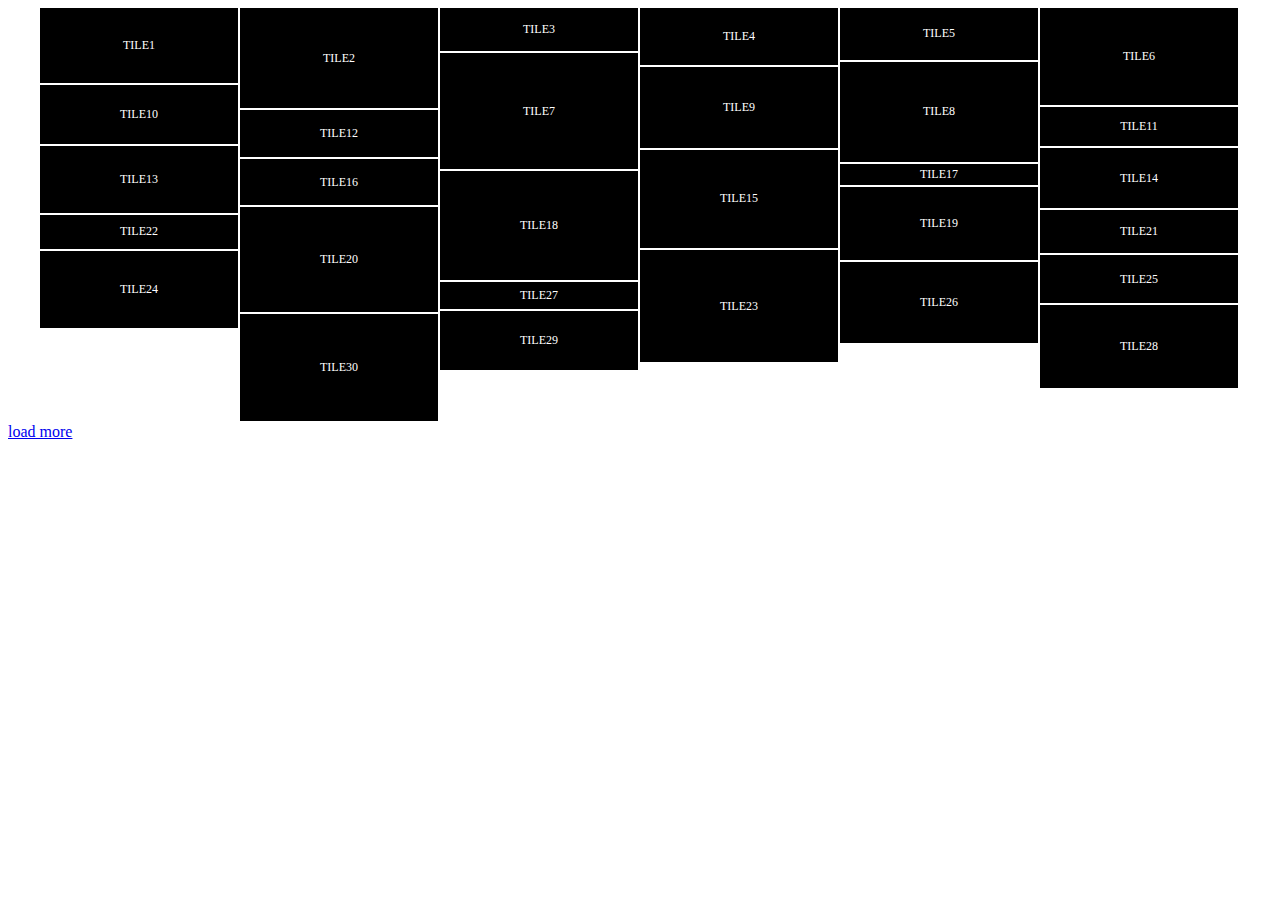
<file: index.html>
<!DOCTYPE html>
<html lang="en">
<head>
  <meta charset="utf-8">
  <meta name="viewport" content="width=device-width,initial-scale=1"/>
  <title>Pinterest UI Demo!</title>
  <script type="text/javascript" src="http://ajax.googleapis.com/ajax/libs/jquery/1.7.2/jquery.min.js"></script>
  <script type="text/javascript" src="lib/underscore-1.2.2.js"></script>
  <script type="text/javascript" src="lib/knockout-2.1.0.js"></script>
  <script type="text/javascript" src="lib/utils.js"></script>
  <script type="text/javascript" src="pinterest.tile.js"></script>
  <script type="text/javascript" src="main.js"></script>
  <style type="text/css">
    .tile{
      background-color: #000;
      border-bottom: 2px solid #fff;
      color: #fff;
      padding-bottom: 0px;
      padding-top: 0px;
      font-size: 12px;
    }
  </style>
</head>

<body>

  <div id="container_dom" data-bind="foreach: contents">
    <div style="position: absolute;width: 198px;top:0px;left:0px;">
      <center class="tile" data-bind="style:{'line-height':height + 'px'}">TILE<span data-bind="text:name"></span></center>
    </div>
  </div>
  <div>
    <a href="#" data-bind="click: load_more">load more</a>
  </div>
</body>
</html>
</file>
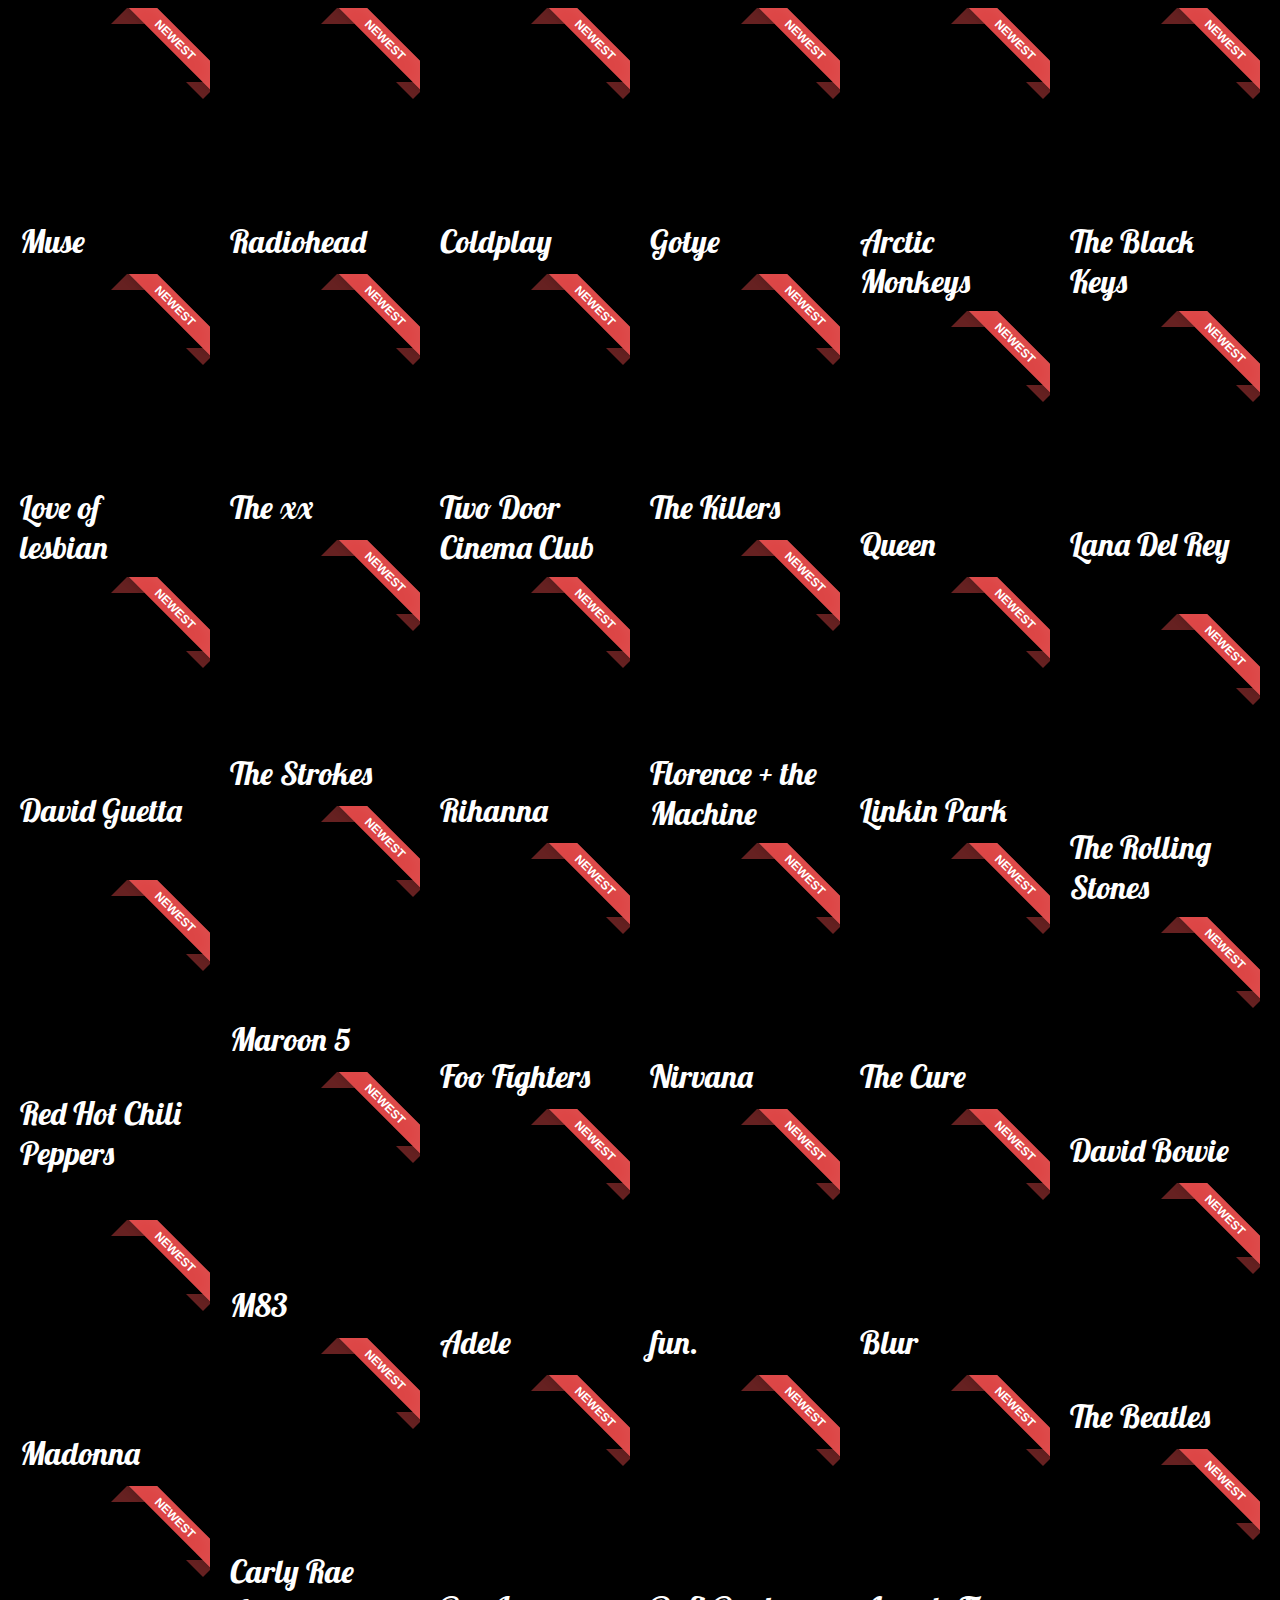
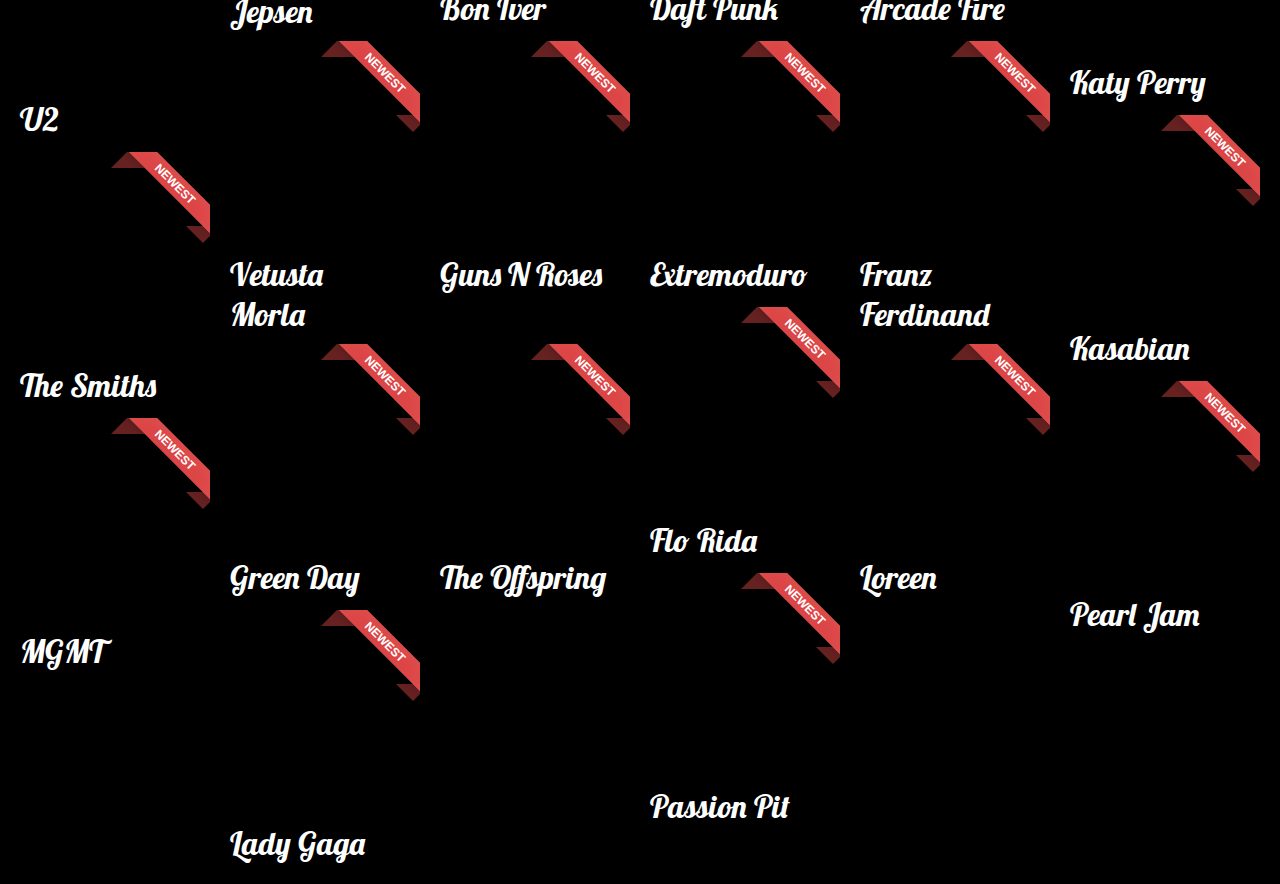
<file: lastfm.html>
<!DOCTYPE html>
<html lang="en">
<head>
  <meta charset="utf-8">
  <meta name="viewport" content="width=device-width,initial-scale=1"/>
  <title>Pinterest UI Demo! (Lastfm)</title>
  <link href='http://fonts.googleapis.com/css?family=Lobster|Oswald|Open+Sans+Condensed:300' rel='stylesheet' type='text/css'>
  <script type="text/javascript" src="http://ajax.googleapis.com/ajax/libs/jquery/1.7.2/jquery.min.js"></script>
  <script type="text/javascript" src="lib/jquery.lazyload.min.js"></script>
  <script type="text/javascript" src="lib/underscore-1.2.2.js"></script>
  <script type="text/javascript" src="lib/knockout-2.1.0.js"></script>
  <script type="text/javascript" src="lib/utils.js"></script>
  <script type="text/javascript" src="pinterest.tile.js"></script>
  <script type="text/javascript" src="lastfm.js"></script>
  <link href="stylesheets/lastfm.css" media="screen" rel="stylesheet" type="text/css">
</head>

<body style="background-color: black;">

  <div id="container_dom" data-bind="foreach: contents">
    <div class="tile" name="tile">
      <div class="tile-inner">
        <div class="side-corner-tag">
          <img src='images/lastfm.png' width="190" data-bind="attr:{'data-original':image[3]['text']}"></img>
          <p><span>newest</span></p>
        </div>
        <div class="tile-title"data-bind="text: name">title</div>
      </div>
    </div>
  </div>

</body>
</html>
</file>
<file: stylesheets/lastfm.css>
.side-corner-tag {
  position: relative;
  color: #fff;
  display: inline-block;
  padding: 5px;
  overflow: hidden;
  font-family: Arial, sans-serif;
  font-weight: 900;
}
.side-corner-tag p {
  display: inline;
}
.side-corner-tag p span {
  position: absolute;
  display: inline-block;
  right: -25px;
  box-shadow: 0px 0px 10px rgba(0, 0, 0, 0.2), inset 0px 5px 30px rgba(255, 255, 255, 0.2);
  text-align: center;
  text-transform: uppercase;
  top: 22px;
  background: #d93131;
  width: 100px;
  padding: 3px 10px;
  -webkit-transform: rotate(45deg);
  -moz-transform: rotate(45deg);
  -o-transform: rotate(45deg);
  -ms-transform: rotate(45deg);
}
.side-corner-tag p:before {
  content: "";
  width: 0;
  height: 0;
  position: absolute;
  top: -18px;
  right: 65px;
  z-index: -1;
  border: 17px solid;
  border-color: transparent transparent #662121 transparent;
}
.side-corner-tag p:after {
  content: "";
  width: 0;
  height: 0;
  position: absolute;
  top: 74px;
  z-index: -1;
  right: -10px;
  border: 17px solid;
  border-color: #662121 transparent transparent transparent;
}
.tile {
  position: absolute;
  width: 190px;
  top: 0px;
  left: 0px;
  background-color: transparent;
  color: #fff;
  padding-bottom: 0px;
  padding-top: 0px;
  font-size: 12px;
}
.tile-inner {
  padding-bottom: 10px;
}
.tile-title {
  background-color: black;
  font-size: 32px;
  font-family: 'Lobster', cursive;
  padding: 6px 10px 6px 10px;
  color: white;
}
</file>
